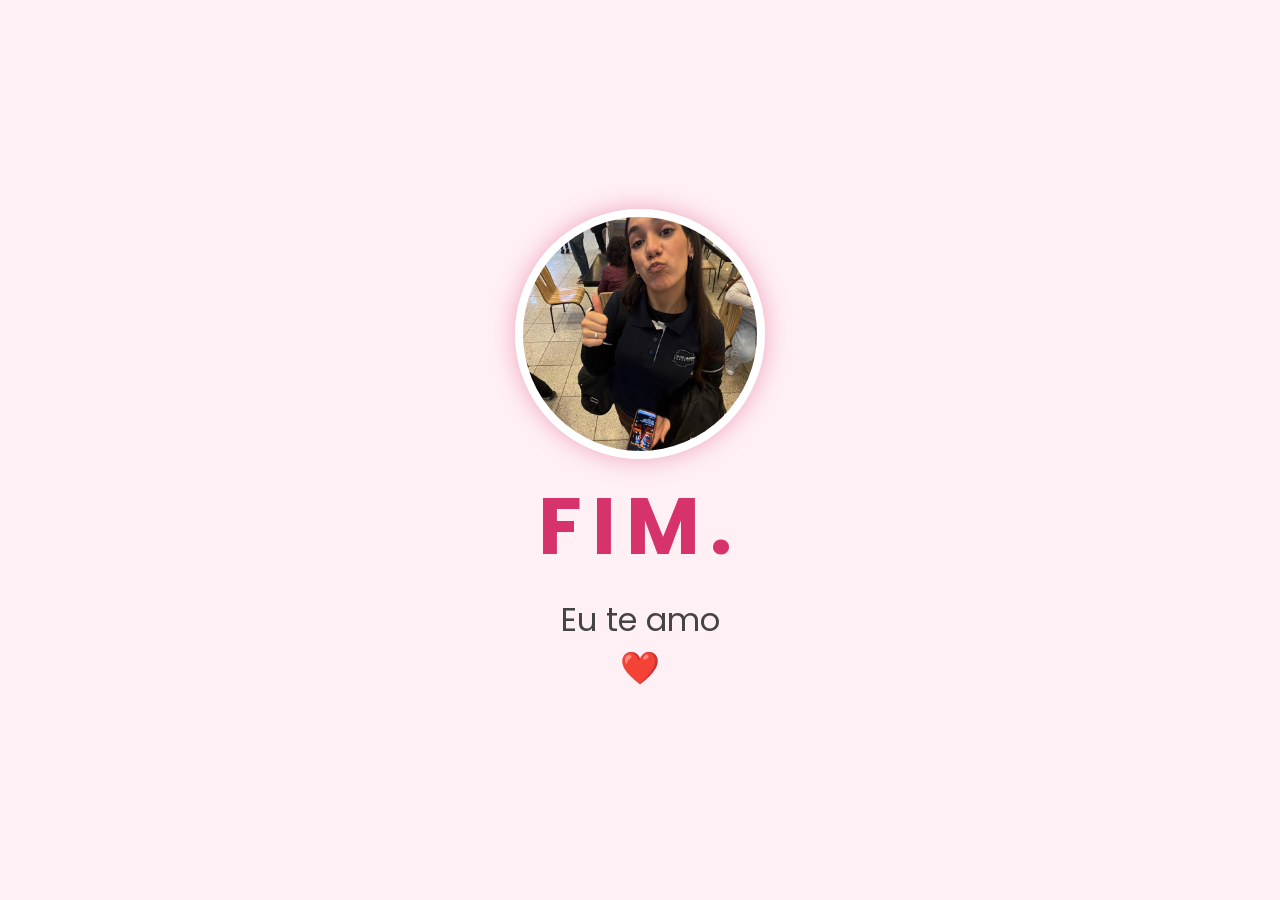
<file: siteL/final.html>
<!DOCTYPE html>
<html lang="pt-BR">
<head>
    <meta charset="UTF-8">
    <meta name="viewport" content="width=device-width, initial-scale=1.0">
    <link rel="preconnect" href="https://fonts.googleapis.com">
    <link rel="preconnect" href="https://fonts.gstatic.com" crossorigin>
    <link href="https://fonts.googleapis.com/css2?family=Poppins:wght@400;700&display=swap" rel="stylesheet">
    <link rel="stylesheet" href="css/final.css">
    <title>Fim.</title>
</head>
<body>
    <div class="final">
        <img src="pics/heart.jpg" alt="Laura" class="fotoCoracao">
        <h1>FIM.</h1>
        <div class="linha">
            <p>Eu te amo</p>
            <P>❤️</P>
        </div>
    </div>
</body>
</html>
</file>
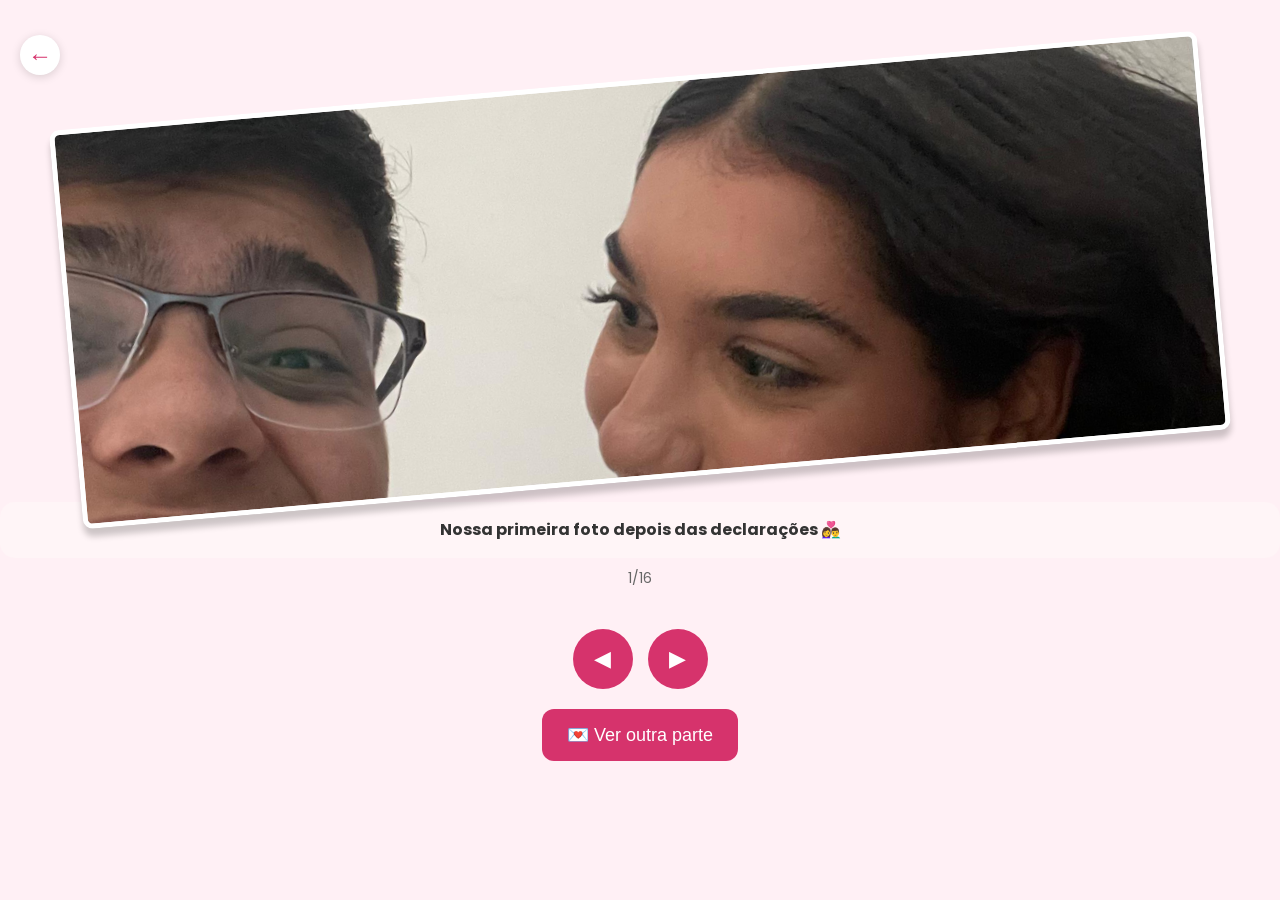
<file: siteL/fotos.html>
<!DOCTYPE html>
<html lang="pt-BR">
<head>
    <meta charset="UTF-8">
    <meta name="viewport" content="width=device-width, initial-scale=1.0">
    <link rel="preconnect" href="https://fonts.googleapis.com">
    <link rel="preconnect" href="https://fonts.gstatic.com" crossorigin>
    <link href="https://fonts.googleapis.com/css2?family=Poppins:wght@400;700&display=swap" rel="stylesheet">
    <link href="https://fonts.googleapis.com/css2?family=Quicksand:wght@300;400;500;600;700&display=swap" rel="stylesheet">
    <link rel="stylesheet" href="css/stylesfonte.css">
    <link rel="stylesheet" href="css/viewtransition.css">
    <link rel="stylesheet" href="css/Carrossel.css">
    <link rel="stylesheet" href="css/Carta.css">
    <link rel="icon" type="image/jpg" href="pics/noscarrotremido.jpg">
    <title>MUSEU</title>
</head>
<body>
    <a href="index.html" class="btn-voltar">←</a>

    <div id="carrossel" class="carrossel">
        <img id="fotoAtual" class="fotocarrossel">
        
        <p id="legenda"></p>

        <p id="contadorFotos"></p>

        <div class="controles">
            <button onclick="anterior()">◀</button>
            <button onclick="proxima()">▶</button>
        </div>

    </div>
    <button id="btnCarta" onclick="irParaOutraSecao()">💌 Ver outra parte</button>

    <div id="carta" class="escondido">
        <div id="envelope" onclick="abrirCarta()">
            <div class="envelopeTampa"></div>
            <div class="envelopeCorpo"></div>
            <p>SURPRESINHA 💌</p>
        </div>

        <div id="conteudoCarta" class="escondidoCarta">
            <p id="dataCarta"></p>
            <h2 id="tituloCarta"></h2>
            <p id="textoCarta"></p>
            <p id="contadorCarta"></p>
            <div class="controlesCarta">
                <button onclick="cartaAnterior()">◀</button>
                <button onclick="proximaCarta()">▶</button>
            </div>
            <a href="final.html" id="btnFinalizar" class="escondido">
                😉 Finalizar Experiência.
            </a>
        </div>
    </div>

    <script src="script/scriptFoto.js"></script>
    <script src="script/scriptCarta.js"></script>
</body>
</html>
</file>
<file: siteL/css/final.css>
*{
    margin:0;
    padding:0;
    box-sizing:border-box;
}

body{
    height:100vh;
    display:flex;
    justify-content:center;
    align-items:center;
    background:#fff0f5;
    font-family:'Poppins', sans-serif;
}

.final{
    text-align:center;
    animation: aparecer 2s ease;
}

.final h1{
    font-size:5rem;
    letter-spacing:10px;
    color:#d6336c;
    margin-bottom:10px;
}

.final p{
    font-size:2rem;
    color:#444;
}

.fotoCoracao{
    width:250px;
    height:250px;
    object-fit:cover;
    border-radius:50%;
    border:8px solid white;
    box-shadow:0 0 25px rgba(214,51,108,.4);
}

@keyframes aparecer{
    from{
        opacity:0;
        transform:translateY(20px);
    }
    
    to{
        opacity:1;
        transform:translateY(0);
    }
}
</file>
<file: siteL/css/stylesfonte.css>
*{
    margin:0;
    padding:0;
    box-sizing:border-box;
}

body{
    font-family: 'poppins', sans-serif;
    background: #fff0f5;
    color:#333;
    text-align:center;
    animation: aparecer 0.5s ease;
}

header{
    background:#ffb6c1;
    padding:30px 20px;
}

header h1{
    color:#d6336c;
}

.escondido{
    display:none;
}

button{
    background:#d6336c;
    color:white;
    border:none;
    padding:15px 25px;
    font-size:18px;
    border-radius:12px;
    cursor:pointer;
    margin-top:20px;
}

.aparecer{
    animation:fade 1s ease;
}

@keyframes fade{
    from{
        opacity:0;
        transform:translateY(20px);
    }
    to{
        opacity:1;
        transform:translateY(0);
    }
}
</file>
<file: siteL/css/viewtransition.css>
@view-transition {
    navigation: auto;
}

::view-transition-old(:root) {
    animation-duration: fade-out 2s ease;
}

::view-transition-new(:root) {
    animation-duration: fade-in 2s ease;
}

@keyframes fade-out {
    to {
        opacity: 0;
        transform: translateY(-20px);
    }
}

@keyframes fade-in {
    from {
        opacity: 0;
        transform: translateY(20px);
    }
}

@keyframes aparecer {
    from {
        opacity: 0;
    }
    to {
        opacity: 1;
    }
}
</file>
<file: siteL/css/Carrossel.css>
.btn-voltar {
    position: fixed;
    top: 35px;
    left: 20px;
    width: 40px;
    height: 40px;
    display: flex;
    align-items: center;
    justify-content: center;
    background: white;
    color: #d6336c;
    text-decoration: none;
    font-size: 24px;
    border-radius: 50%;
    box-shadow: 0 2px 10px rgba(0,0,0,.15);
    z-index: 999;
}

.carrossel {
    margin-top: 80px;
}

#fotoAtual {
    width: 90%;
    height: 400px;
    object-fit: cover;
    border-radius: 10px;
}

.fotocarrossel {
    background-color: #ffffff;
    padding: 5px 5px 5px 5px;
    width: 250px;
    box-shadow: 0 8px 6px rgba(0, 0, 0, 0.2);
    display: inline-block;
    text-align: center;
    transform: rotate(-5deg);
    transition: transform 0.3s ease, box-shadow 0.3s ease;
}

.fotocarrossel:hover{
    transform: rotate(-5deg) scale(1.05);
    z-index: 10;
    box-shadow: 0 12px 16px rgba(0, 0, 0, 0.3);
}

#legenda {
    font-family: 'poppins', sans-serif;
    margin-top: 15px;
    padding: 15px;
    background: #fff5f7;
    border-radius: 15px;
    line-height: 1.6;
}

#contadorFotos{
    margin-top: 10px;
    font-size: 14px;
    color: #666;
}

.controles {
    display: flex;
    justify-content: center;
    gap: 15px;
    margin-top: 20px;
}

.controles button {
    display: flex;
    width: 60px;
    height: 60px;
    border-radius: 50%;
    font-size: 22px;
    align-items: center;
    justify-content: center;
    transform: none !important;
}
</file>
<file: siteL/css/Carta.css>
#envelope {
    cursor: pointer;
    position: relative;
    z-index: 2;
    display: flex;
    flex-direction: column;
    align-items: center;
}

#envelope:hover{
    transform:scale(1.);
}

.envelopeTampa{
    width:0;
    height:0;
    border-left:110px solid transparent;
    border-right:110px solid transparent;
    border-top:80px solid #ffd6e5;
    position: relative;
    z-index: 2;
    margin-bottom: -78px;
    transition: transform 1s ease;
    transform-origin: top center;
}

.envelopeCorpo{
    width:220px;
    height:140px;
    background:white;
    border-radius:0 0 12px 12px;
    box-shadow: 0 8px 20px rgba(0, 0, 0, .15);
    position:relative;
    z-index: 1;
}

#envelope p{
    font-size: 18px;
    margin-top: 20px;
}

.abrindo{
    animation: abrirEnvelope 0.8s ease;
}

@keyframes abrirEnvelope{
    0%{
        transform: scale(1);
    }

    50%{
        transform: scale(1.1);
    }

    100%{
        transform: scale(0.8);
        opacity: 0;
    }
}

.tampaAberta{
    transform: rotateX(180deg);
}

.controlesCarta{
    display: flex;
    justify-content: center;
    gap: 15px;
    margin-top: 20px;
}

#carta {
    position: fixed;
    inset: 0; 
    display: none;
    justify-content: center;
    align-items: center;
    flex-direction: column;
    background: rgba(255, 240, 245, 0.95);
    z-index: 1000;
}

#carta * {
    pointer-events: auto;
}

#conteudoCarta {
    visibility: hidden;
    position: fixed;
    top: 50%;
    left: 50%;
    transform: translate(-50%, -40%);
    pointer-events: none; 
    width: 280px;
    max-height: 80vh;   
    overflow-y: auto;
    background: white;
    padding: 20px;
    border-radius: 12px;
    box-shadow: 0 8px 20px rgba(0, 0, 0, .15);
    opacity: 0;
    transition: all 0.6s ease;
    z-index: 1001;
}

#conteudoCarta.mostrar {
    visibility: visible;
    opacity: 1;
    transform: translate(-50%, -50%);
    pointer-events: auto; 
}

#conteudoCarta::-webkit-scrollbar {
    width: 6px;
}

#conteudoCarta::-webkit-scrollbar-thumb {
    background: #d6336c;
    border-radius: 10px;
}

.cartaVisivel {
    display: block;
    animation: aparecerCarta 0.6s ease forwards;
}

.envelopeSumindo {
    opacity: 0;
    transform: translateY(20px);
    transition: all 0.6s ease;
    pointer-events: none;
}

#contadorCarta{
    background: #fff5f7;
}

#btnFinalizar{
    display: block;
    margin-top: 20px;
    background: #d6336c;
    color: white;
    text-decoration: none;
    padding: 15px;
    border-radius: 12px;
    transition: 0.3 ease;
}

#btnFinalizar:hover{
    transform: scale(1.05);
}

@keyframes aparecerCarta {
    from {
        opacity: 0;
        transform: translateY(20px);
    }
    to {
        opacity: 1;
        transform: translateY(0);
    }
}
</file>
